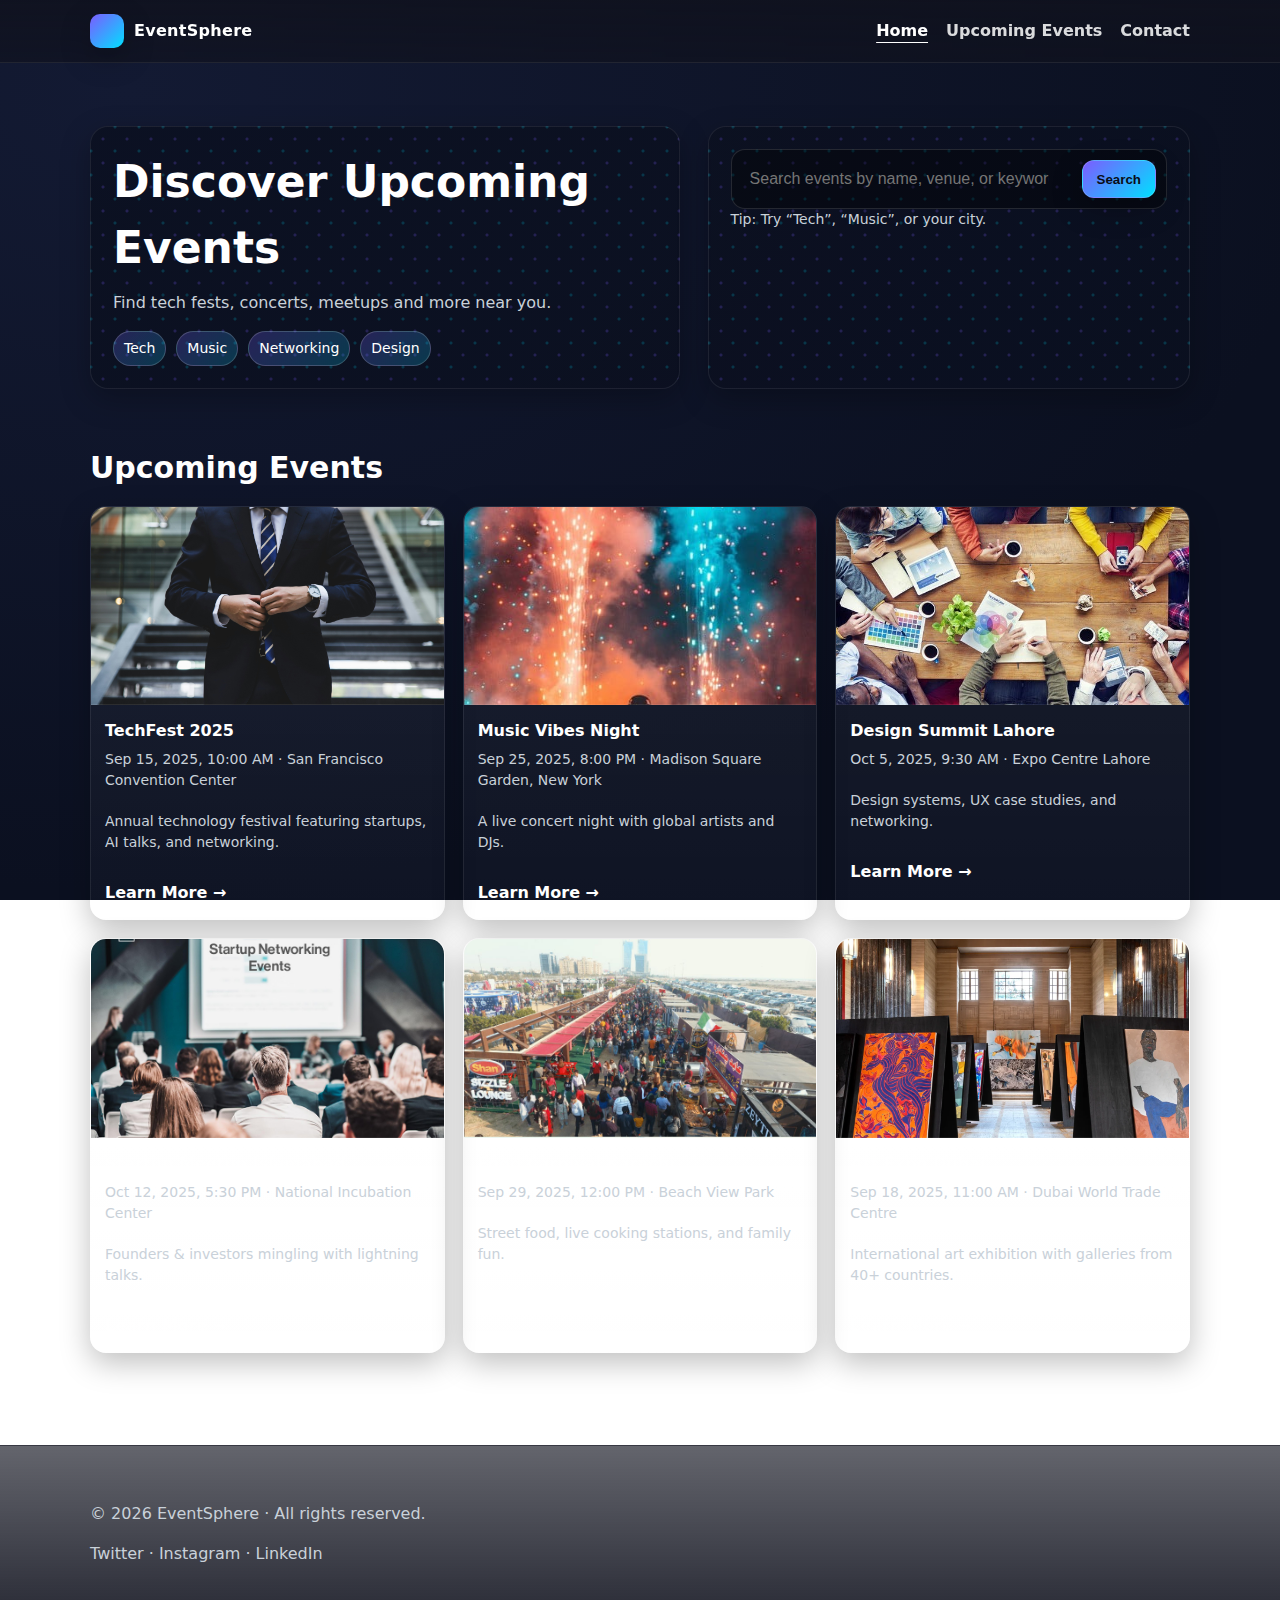
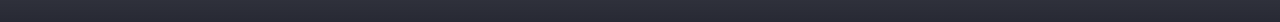
<file: index.html>
<!doctype html>
<html lang="en">
<head>
  <meta charset="utf-8" />
  <meta name="viewport" content="width=device-width,initial-scale=1" />
  <title>EventSphere — Discover Upcoming Events</title>

  <!-- SEO / Share (optional) -->
  <meta property="og:title" content="EventSphere — Discover Upcoming Events">
  <meta property="og:description" content="Find tech fests, concerts, design summits, and community meetups near you.">
  <meta property="og:type" content="website">
  <meta property="og:image" content="assets/img/placeholder.svg">
  <meta name="theme-color" content="#0b1020">

  <link rel="stylesheet" href="assets/css/styles.css" />
</head>
<body data-page="home">
  <header class="nav">
    <div class="container nav-inner">
      <a class="brand" href="index.html" aria-label="EventSphere Home">
        <span class="brand-badge" aria-hidden="true"></span>
        <span>EventSphere</span>
      </a>
      <nav class="nav-links" aria-label="Primary">
        <a href="index.html" class="active">Home</a>
        <a href="events.html">Upcoming Events</a>
        <a href="contact.html">Contact</a>
      </nav>
    </div>
  </header>

  <main>
    <section class="hero">
      <div class="container hero-grid">
        <div class="hero-card">
          <h1>Discover Upcoming Events</h1>
          <p>Find tech fests, concerts, meetups and more near you.</p>
          <div class="chips">
            <span class="chip">Tech</span>
            <span class="chip">Music</span>
            <span class="chip">Networking</span>
            <span class="chip">Design</span>
          </div>
        </div>

        <div class="search-card">
          <div class="search" role="search">
            <input id="searchInput" type="search" placeholder="Search events by name, venue, or keyword…" aria-label="Search events" />
            <button id="searchBtn" class="button" aria-label="Run search">Search</button>
          </div>
          <p class="hint">Tip: Try “Tech”, “Music”, or your city.</p>
        </div>
      </div>
    </section>

    <section class="section">
      <div class="container">
        <h2>Upcoming Events</h2>
        <div id="eventsGrid" class="grid" aria-live="polite"></div>
      </div>
    </section>
  </main>

  <footer class="footer">
  <div class="container">
    <p>© <span id="year"></span> EventSphere · All rights reserved.</p>
    <p class="social">
      <a href="https://twitter.com/" target="_blank" rel="noopener noreferrer"
         aria-label="Open Twitter in a new tab" title="Twitter">Twitter</a> ·
      <a href="https://www.instagram.com/" target="_blank" rel="noopener noreferrer"
         aria-label="Open Instagram in a new tab" title="Instagram">Instagram</a> ·
      <a href="https://www.linkedin.com/" target="_blank" rel="noopener noreferrer"
         aria-label="Open LinkedIn in a new tab" title="LinkedIn">LinkedIn</a>
    </p>
  </div>
</footer>


  <button id="toTop" class="to-top" aria-label="Back to top" title="Back to top">↑</button>
  <script src="assets/js/app.js"></script>


</body>
</html>
</file>
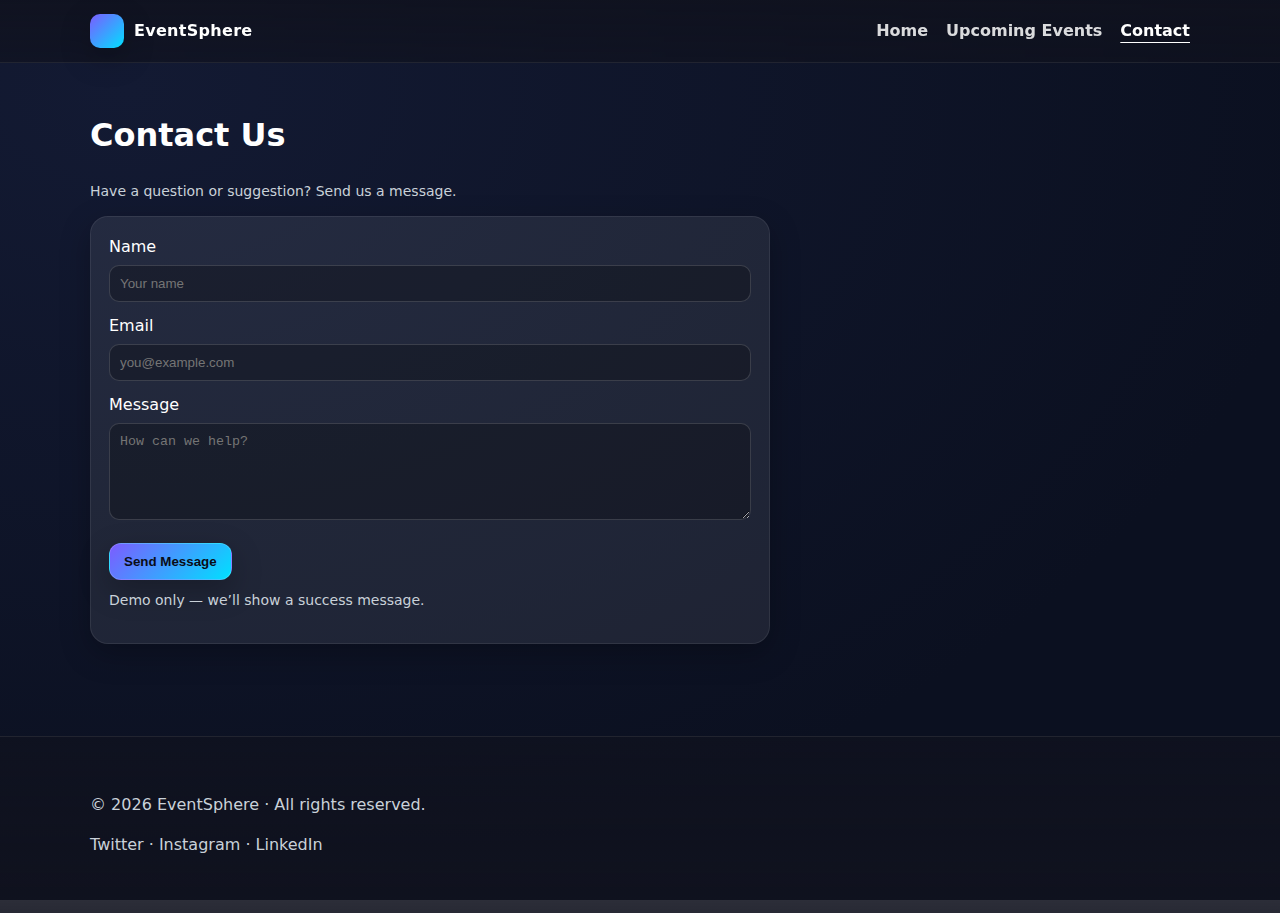
<file: contact.html>
<!doctype html>
<html lang="en">
<head>
  <meta charset="utf-8" />
  <meta name="viewport" content="width=device-width,initial-scale=1" />
  <title>EventSphere — Contact</title>

  <meta property="og:title" content="EventSphere — Contact">
  <meta property="og:description" content="Get in touch with the EventSphere team via our simple contact form.">
  <meta property="og:type" content="website">
  <meta property="og:image" content="assets/img/placeholder.svg">
  <meta name="theme-color" content="#0b1020">

  <link rel="stylesheet" href="assets/css/styles.css" />
</head>
<body data-page="contact">
  <header class="nav">
    <div class="container nav-inner">
      <a class="brand" href="index.html" aria-label="EventSphere Home">
        <span class="brand-badge" aria-hidden="true"></span>
        <span>EventSphere</span>
      </a>
      <nav class="nav-links" aria-label="Primary">
        <a href="index.html">Home</a>
        <a href="events.html">Upcoming Events</a>
        <a href="contact.html" class="active">Contact</a>
      </nav>
    </div>
  </header>

  <main class="section">
    <div class="container">
      <h1>Contact Us</h1>
      <p class="card-meta" style="margin:0 0 14px;">Have a question or suggestion? Send us a message.</p>

      <form id="contactForm" class="detail-card" style="max-width:680px;">
        <label for="name">Name</label><br/>
        <input id="name" name="name" type="text" required placeholder="Your name"
          style="width:100%;margin:6px 0 12px;padding:10px;border-radius:10px;border:1px solid rgba(255,255,255,.15);background:rgba(0,0,0,.25);color:#fff;">

        <label for="email">Email</label><br/>
        <input id="email" name="email" type="email" required placeholder="you@example.com"
          style="width:100%;margin:6px 0 12px;padding:10px;border-radius:10px;border:1px solid rgba(255,255,255,.15);background:rgba(0,0,0,.25);color:#fff;">

        <label for="message">Message</label><br/>
        <textarea id="message" name="message" required placeholder="How can we help?" rows="5"
          style="width:100%;margin:6px 0 16px;padding:10px;border-radius:10px;border:1px solid rgba(255,255,255,.15);background:rgba(0,0,0,.25);color:#fff;"></textarea>

        <button class="button" type="submit">Send Message</button>
        <p id="formNote" class="card-meta" style="margin-top:10px;">Demo only — we’ll show a success message.</p>
      </form>
    </div>
  </main>

<footer class="footer">
  <div class="container">
    <p>© <span id="year"></span> EventSphere · All rights reserved.</p>
    <p class="social">
      <a href="https://twitter.com/" target="_blank" rel="noopener noreferrer"
         aria-label="Open Twitter in a new tab" title="Twitter">Twitter</a> ·
      <a href="https://www.instagram.com/" target="_blank" rel="noopener noreferrer"
         aria-label="Open Instagram in a new tab" title="Instagram">Instagram</a> ·
      <a href="https://www.linkedin.com/" target="_blank" rel="noopener noreferrer"
         aria-label="Open LinkedIn in a new tab" title="LinkedIn">LinkedIn</a>
    </p>
  </div>
</footer>

 <button id="toTop" class="to-top" aria-label="Back to top" title="Back to top">↑</button>
  <script>
    // simple demo handler
    document.getElementById('year').textContent = new Date().getFullYear();
    document.getElementById('contactForm').addEventListener('submit', function(e){
      e.preventDefault();
      alert('Thanks! Your message has been recorded (demo).');
      this.reset();
    });
  </script>
 

</body>
</html>
</file>
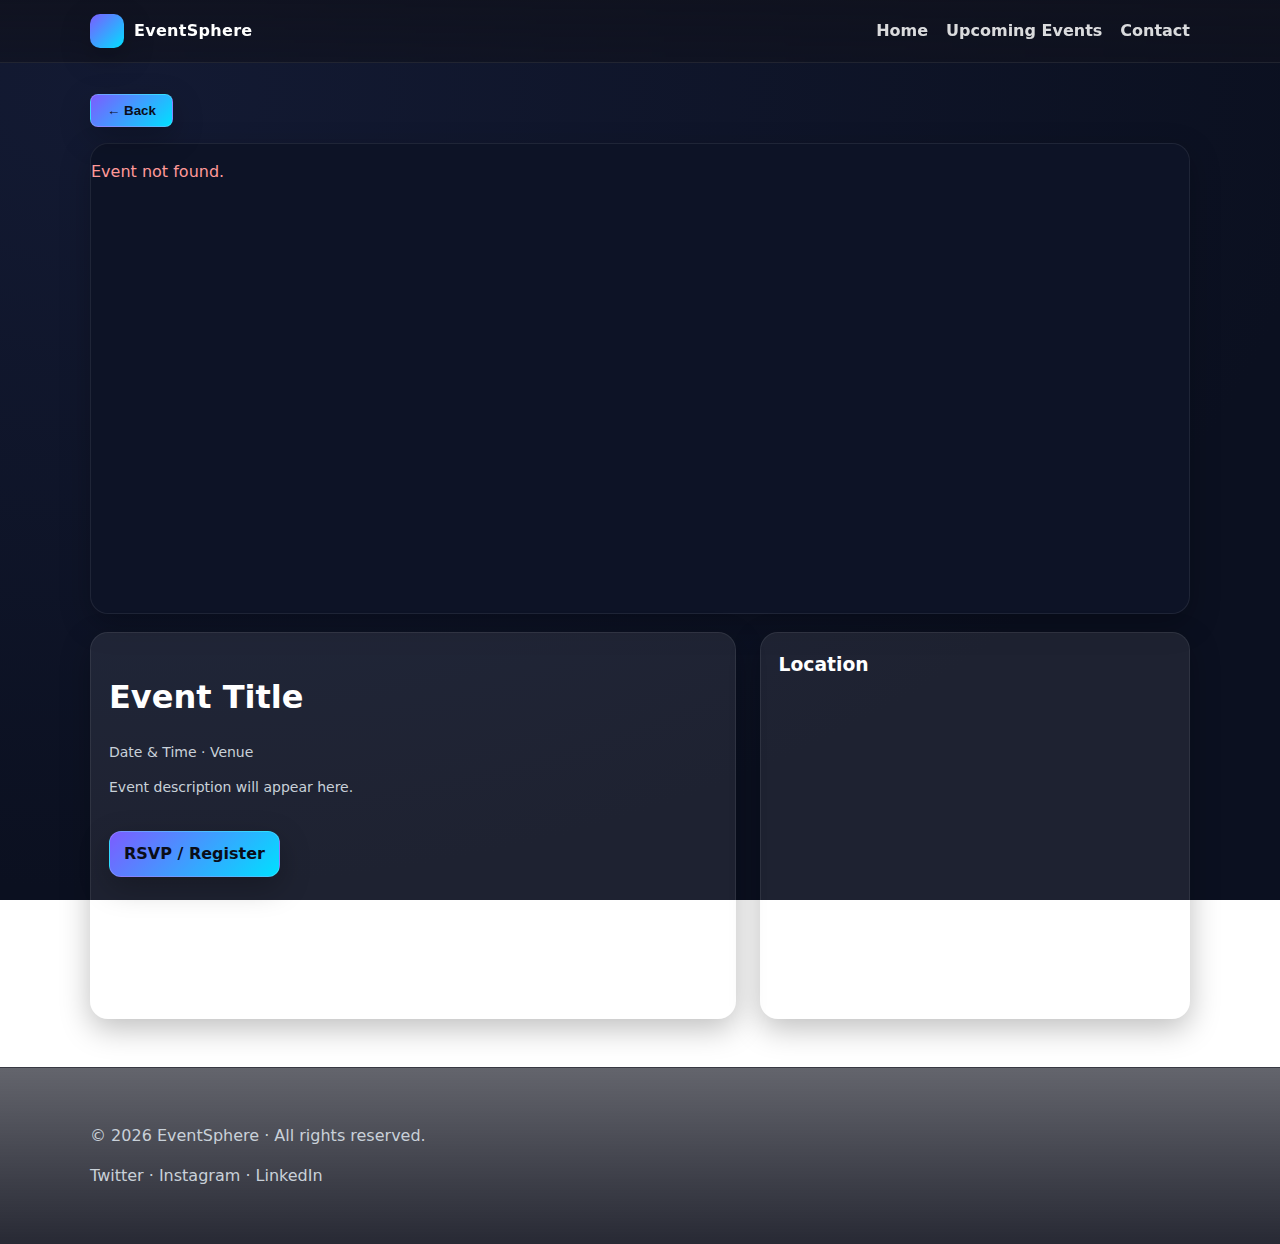
<file: event.html>
<!doctype html>
<html lang="en">
<head>
  <meta charset="utf-8" />
  <meta name="viewport" content="width=device-width,initial-scale=1" />
  <title id="pageTitle">Event — Details</title>

  <meta property="og:title" content="EventSphere — Event Details">
  <meta property="og:description" content="View full event details with description, location map, and RSVP.">
  <meta property="og:type" content="article">
  <meta property="og:image" content="assets/img/placeholder.svg">
  <meta name="theme-color" content="#0b1020">

  <link rel="stylesheet" href="assets/css/styles.css" />
</head>
<body data-page="event">
  <header class="nav">
    <div class="container nav-inner">
      <a class="brand" href="index.html" aria-label="EventSphere Home">
        <span class="brand-badge" aria-hidden="true"></span>
        <span>EventSphere</span>
      </a>
      <nav class="nav-links" aria-label="Primary">
        <a href="index.html">Home</a>
        <a href="events.html">Upcoming Events</a>
        <a href="contact.html">Contact</a>
      </nav>
    </div>
  </header>

  <main>
    <section class="detail-hero">
      <div class="container">

        <!-- Back Button -->
        <button class="back-btn" onclick="history.back()">← Back</button>

        <!-- Replaced by app.js -->
        <div id="banner" class="banner" role="img" aria-label="Event image/banner"></div>

        <div class="detail-grid">
          <article class="detail-card">
            <h1 id="title" class="card-title">Event Title</h1>
            <p id="meta" class="card-meta">Date & Time · Venue</p>
            <p id="desc" class="card-desc">Event description will appear here.</p>
            <div class="card-actions">
              <a id="rsvp" class="button" href="#">RSVP / Register</a>
            </div>
          </article>

          <aside class="detail-card">
            <h3 style="margin-top:0;">Location</h3>
            <iframe id="map" class="map-embed" loading="lazy" allowfullscreen></iframe>
          </aside>
        </div>
      </div>
    </section>
  </main>

  <footer class="footer">
  <div class="container">
    <p>© <span id="year"></span> EventSphere · All rights reserved.</p>
    <p class="social">
      <a href="https://twitter.com/" target="_blank" rel="noopener noreferrer"
         aria-label="Open Twitter in a new tab" title="Twitter">Twitter</a> ·
      <a href="https://www.instagram.com/" target="_blank" rel="noopener noreferrer"
         aria-label="Open Instagram in a new tab" title="Instagram">Instagram</a> ·
      <a href="https://www.linkedin.com/" target="_blank" rel="noopener noreferrer"
         aria-label="Open LinkedIn in a new tab" title="LinkedIn">LinkedIn</a>
    </p>
  </div>
</footer>



  <!-- RSVP Modal (hidden by default) -->
  <div id="rsvpOverlay" class="modal-overlay" hidden>
    <div class="modal" role="dialog" aria-modal="true" aria-labelledby="rsvpTitle">
      <div class="modal-header">
        <h3 id="rsvpTitle">RSVP</h3>
        <button id="rsvpClose" class="modal-close" aria-label="Close">×</button>
      </div>

      <form id="rsvpForm" class="modal-body">
        <label class="label" for="rsvpName">Name</label>
        <input id="rsvpName" type="text" placeholder="Your name" required />

        <label class="label" for="rsvpEmail">Email</label>
        <input id="rsvpEmail" type="email" placeholder="you@example.com" required />

        <label class="label" for="rsvpMsg">Message (optional)</label>
        <textarea id="rsvpMsg" rows="3" placeholder="Anything we should know?"></textarea>

        <div class="modal-actions">
          <button type="button" id="rsvpCancel" class="button ghost">Cancel</button>
          <button type="submit" class="button">Submit RSVP</button>
        </div>

        <p class="hint">Demo: your RSVP is stored locally and a success message is shown.</p>
      </form>
    </div>
  </div>

  <!-- Back to Top -->
  <button id="toTop" class="to-top" aria-label="Back to top" title="Back to top">↑</button>

  <script src="assets/js/app.js"></script>
</body>
</html>
</file>
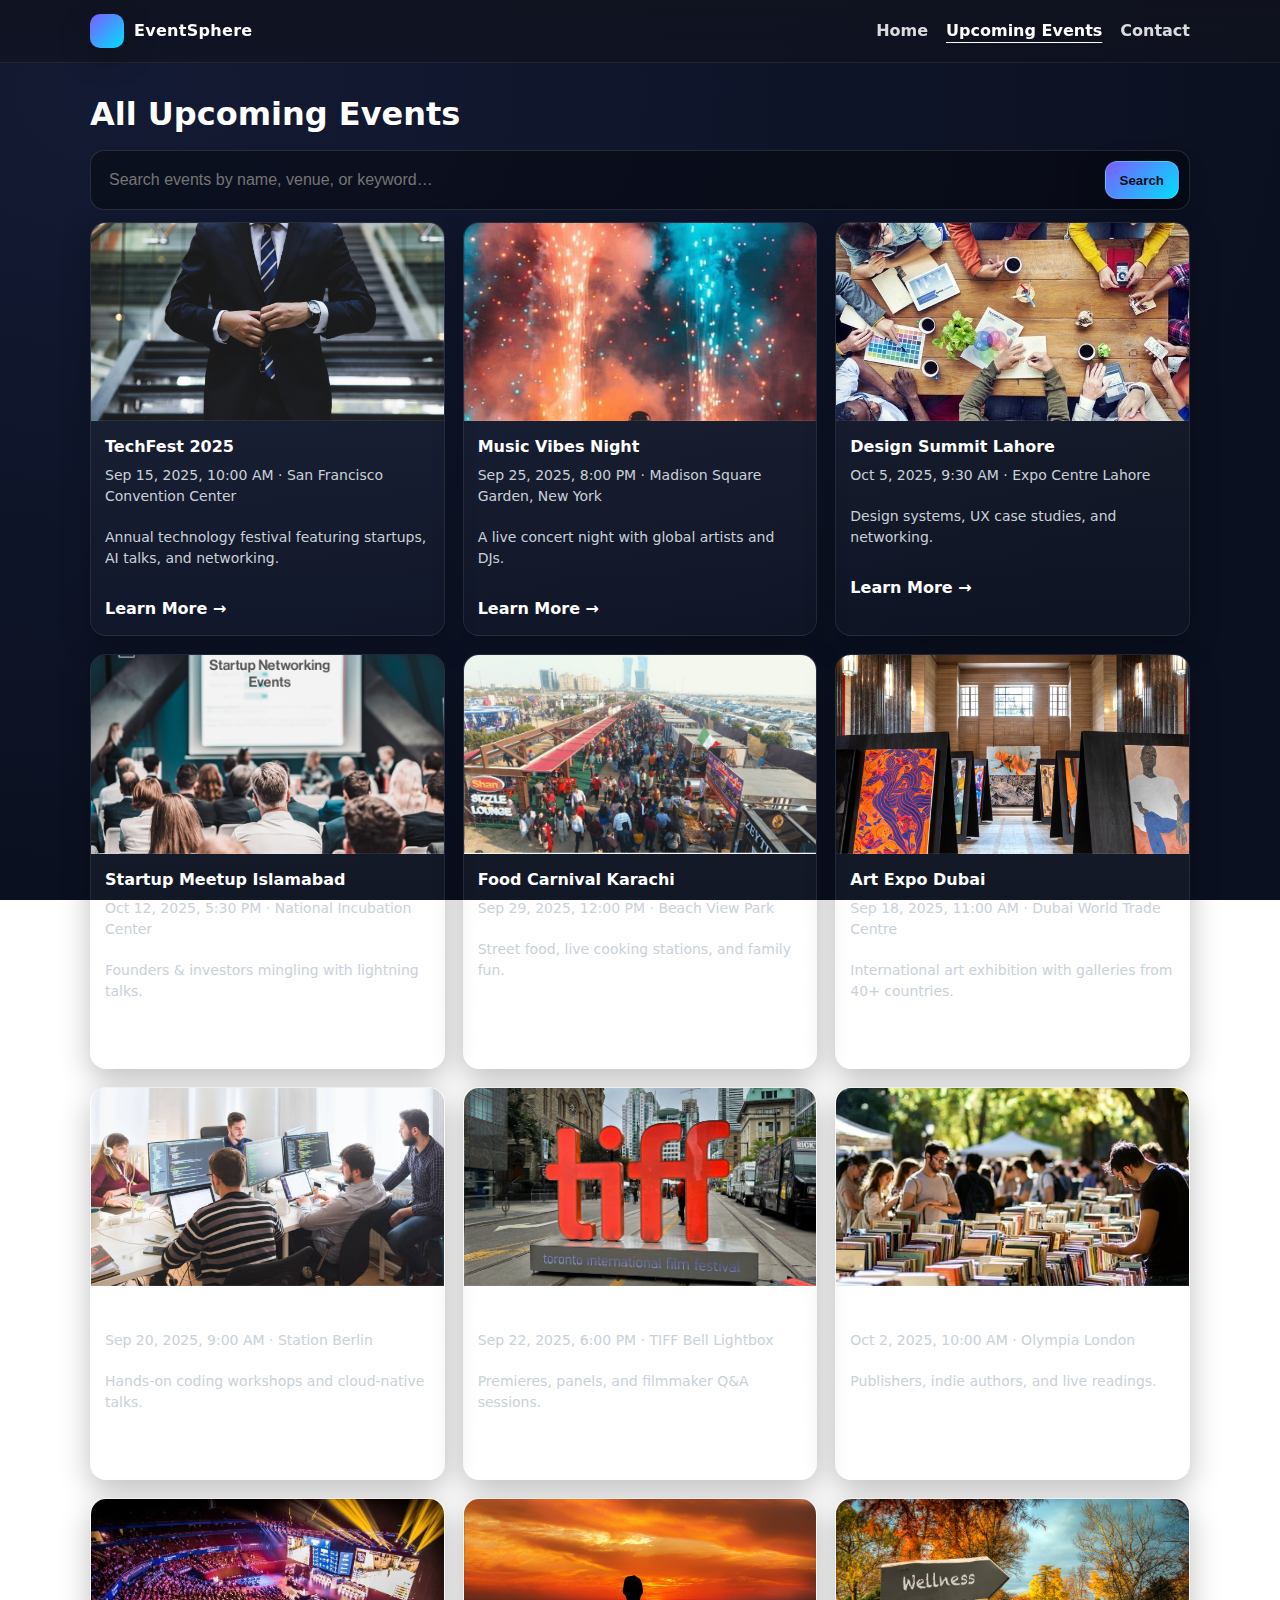
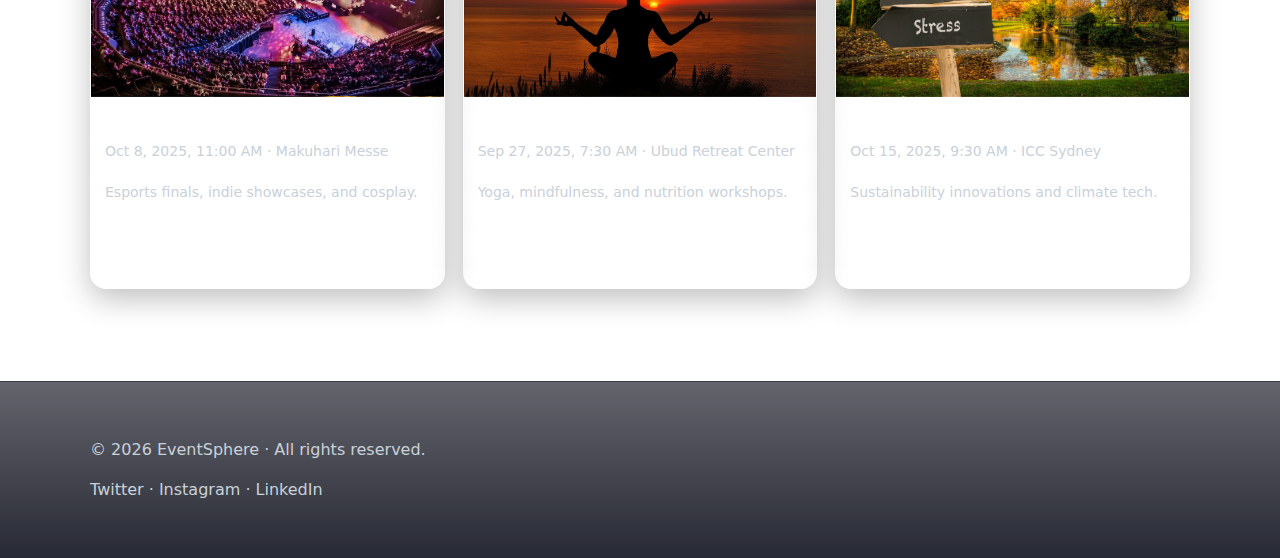
<file: events.html>
<!doctype html>
<html lang="en">
<head>
  <meta charset="utf-8" />
  <meta name="viewport" content="width=device-width,initial-scale=1" />
  <title>EventSphere — Upcoming Events</title>

  <meta property="og:title" content="EventSphere — Upcoming Events">
  <meta property="og:description" content="Browse all upcoming events and search by keyword, venue, or city.">
  <meta property="og:type" content="website">
  <meta property="og:image" content="assets/img/placeholder.svg">
  <meta name="theme-color" content="#0b1020">

  <link rel="stylesheet" href="assets/css/styles.css" />
</head>
<body data-page="events">
  <header class="nav">
    <div class="container nav-inner">
      <a class="brand" href="index.html" aria-label="EventSphere Home">
        <span class="brand-badge" aria-hidden="true"></span>
        <span>EventSphere</span>
      </a>
      <nav class="nav-links" aria-label="Primary">
        <a href="index.html">Home</a>
        <a href="events.html" class="active">Upcoming Events</a>
        <a href="contact.html">Contact</a>
      </nav>
    </div>
  </header>

  <main class="section">
    <div class="container" style="display:flex;flex-direction:column;gap:12px;">
      <h1 style="margin:0;">All Upcoming Events</h1>

      <div class="search" role="search">
        <input id="searchInput" type="search" placeholder="Search events by name, venue, or keyword…" aria-label="Search events" />
        <button id="searchBtn" class="button" aria-label="Run search">Search</button>
      </div>

      <div id="eventsGrid" class="grid" aria-live="polite"></div>
    </div>
  </main>
 
  <footer class="footer">
  <div class="container">
    <p>© <span id="year"></span> EventSphere · All rights reserved.</p>
    <p class="social">
      <a href="https://twitter.com/" target="_blank" rel="noopener noreferrer"
         aria-label="Open Twitter in a new tab" title="Twitter">Twitter</a> ·
      <a href="https://www.instagram.com/" target="_blank" rel="noopener noreferrer"
         aria-label="Open Instagram in a new tab" title="Instagram">Instagram</a> ·
      <a href="https://www.linkedin.com/" target="_blank" rel="noopener noreferrer"
         aria-label="Open LinkedIn in a new tab" title="LinkedIn">LinkedIn</a>
    </p>
  </div>
</footer>


<button id="toTop" class="to-top" aria-label="Back to top" title="Back to top">↑</button>
  <script src="assets/js/app.js"></script>
  

</body>
</html>
</file>
<file: assets/css/styles.css>
:root{
  --bg:#0b1020; --card:rgba(255,255,255,.08); --white:#fff; --muted:#c9d1d9;
  --accent:#7c5cff; --accent2:#00e0ff; --shadow:0 10px 30px rgba(0,0,0,.25);
  --nav-h: 62px; /* header height for fixed nav spacing */
}
*{box-sizing:border-box} html,body{height:100%}
body{
  margin:0; font-family:system-ui,-apple-system,Segoe UI,Roboto,Helvetica,Arial;
  background: radial-gradient(1200px 800px at 10% 10%, #131a33, var(--bg)) fixed no-repeat;
  color:var(--white); line-height:1.5;
  padding-top: var(--nav-h); /* space for fixed header */
}
a{color:inherit; text-decoration:none}
.container{width:min(1100px,92%); margin-inline:auto}

/* nav (fixed) */
.nav{
  position: fixed; top:0; left:0; right:0;
  z-index: 1000;             /* above content */
  backdrop-filter: blur(14px);
  -webkit-backdrop-filter: blur(14px);
  background: linear-gradient(180deg, rgba(16,18,30,.85), rgba(16,18,30,.65));
  border-bottom: 1px solid rgba(255,255,255,.08);
}
.nav-inner{display:flex; align-items:center; justify-content:space-between; padding:14px 0}
.brand{display:flex; align-items:center; gap:10px; font-weight:700; letter-spacing:.3px}
.brand-badge{width:34px;height:34px;border-radius:10px;
  background:linear-gradient(135deg,var(--accent),var(--accent2)); box-shadow:var(--shadow)}
.nav-links{display:flex;gap:18px;font-weight:600}
.nav-links a{opacity:.85}
.nav-links a.active,
.nav-links a:hover{
  opacity:1;
  text-decoration:underline;
  text-underline-offset:6px;
}

/* hero */
.hero{padding:64px 0 28px}
.hero-grid{display:grid; grid-template-columns:1.1fr .9fr; gap:28px}

.hero-card, .search-card{
  background:
    radial-gradient(rgba(124,92,255,.22) 1px, transparent 2px) 0 0/24px 24px,
    radial-gradient(rgba(0,224,255,.18) 1px, transparent 2px) 12px 12px/24px 24px,
    linear-gradient(135deg, rgba(11,16,32,.86), rgba(11,16,32,.86));
  border: 1px solid rgba(255,255,255,.08);
  border-radius: 18px;
  padding: 22px;
  box-shadow: var(--shadow);
}

.hero h1{font-size:clamp(28px,4vw,44px); margin:0 0 10px}
.hero p{margin:0 0 16px; color:var(--muted)}
.chips{display:flex;gap:10px;flex-wrap:wrap}
.chip{
  padding:6px 10px; border-radius:999px; font-size:14px;
  background:linear-gradient(135deg,rgba(124,92,255,.25),rgba(0,224,255,.2));
  border:1px solid rgba(255,255,255,.18);
  cursor:pointer;
  transition: transform 0.25s ease, box-shadow 0.25s ease;
}
.chip:hover{
  transform: scale(1.12);
  box-shadow: 0 6px 18px rgba(124,92,255,.45),
              0 0 10px rgba(0,224,255,.4);
}
.chip:active{ transform: scale(0.95); }

.search{display:flex; gap:10px; background:rgba(0,0,0,.35);
  border:1px solid rgba(255,255,255,.12); padding:10px; border-radius:14px}
.search input{
  flex:1; background:transparent; border:0; color:var(--white); outline:none; padding:10px 8px; font-size:16px
}
.button{
  padding:10px 14px; border-radius:12px; border:1px solid rgba(255,255,255,.16);
  background:linear-gradient(135deg,var(--accent),var(--accent2));
  color:#0a0d18; font-weight:700; box-shadow:var(--shadow); cursor:pointer
}
.hint{color:var(--muted);margin:10px 2px 0; font-size:14px}

/* events grid & cards */
.section{padding:28px 0 60px}
.section h2{margin:0 0 16px; font-size:clamp(22px,3vw,30px)}
.grid{display:grid; gap:18px; grid-template-columns:repeat(3,minmax(0,1fr))}
.event-card{
  display:flex; flex-direction:column; overflow:hidden; border-radius:16px;
  border:1px solid rgba(255,255,255,.08);
  background:linear-gradient(180deg,rgba(255,255,255,.06),rgba(255,255,255,.02));
  box-shadow:var(--shadow);
  transition: transform .18s ease, box-shadow .18s ease;
}
.event-card:hover{ transform: translateY(-4px); box-shadow: 0 14px 34px rgba(0,0,0,.32); }
.card-media{aspect-ratio:16/9; background-size:cover; background-position:center;
  border-bottom:1px solid rgba(255,255,255,.08)}
.card-body{padding:14px; display:flex; flex-direction:column; gap:6px}
.card-title{font-weight:700}
.card-meta{color:var(--muted); font-size:14px}
.card-desc{color:var(--muted); font-size:14px; min-height:40px}
.card-actions{margin-top:8px; display:flex; justify-content:space-between; align-items:center}
.link{font-weight:700}

/* footer & focus */
.footer{padding:40px 0; color:var(--muted); border-top:1px solid rgba(255,255,255,.08);
  background:linear-gradient(180deg,rgba(16,18,30,.65),rgba(16,18,30,.9)); margin-top:32px}
a:focus, button:focus, input:focus, textarea:focus { outline: 2px solid var(--accent2); outline-offset: 2 px; }

/* responsive */
@media (max-width:920px){ .hero-grid{grid-template-columns:1fr} .grid{grid-template-columns:repeat(2,minmax(0,1fr))}}
@media (max-width:560px){ .grid{grid-template-columns:1fr}}

/* === Event Detail === */
.detail-hero{ padding:32px 0 16px; }
.banner{
  width:100%;
  aspect-ratio: 21/9;
  border-radius:18px;
  overflow:hidden;
  border:1px solid rgba(255,255,255,.08);
  background:#0d1326;
  background-size:cover;
  background-position:center;
  box-shadow: var(--shadow);
}
.detail-grid{ display:grid; gap:24px; grid-template-columns: 1.2fr .8fr; margin-top:18px; }
.detail-card{
  background: var(--card); border: 1px solid rgba(255,255,255,0.08);
  border-radius: 18px; padding: 18px; box-shadow: var(--shadow);
}
.map-embed{ width:100%; aspect-ratio:4/3; border:0; border-radius:12px; }
@media (max-width: 920px){ .detail-grid{ grid-template-columns: 1fr; } }

/* === Modal (RSVP) === */
.modal-overlay{
  position: fixed; inset: 0; display: grid; place-items: center;
  background: rgba(8, 12, 22, 0.60);
  backdrop-filter: blur(6px) saturate(120%);
  -webkit-backdrop-filter: blur(6px) saturate(120%);
  z-index: 9999;
  animation: fadeIn .12s ease-out;
}
.modal{
  width: min(560px, 92vw);
  max-height: 90vh;
  overflow: auto;
  background: #11182e;
  border: 1px solid rgba(255,255,255,.15);
  border-radius: 16px; box-shadow: var(--shadow);
  transform: translateY(6px); animation: slideUp .18s ease-out forwards;
}
.modal-header{
  display:flex; justify-content:space-between; align-items:center;
  padding: 14px 16px; border-bottom:1px solid rgba(255,255,255,.08);
}
.modal-body{ padding: 16px; display: grid; gap: 12px; }
.modal-close{
  background: transparent; color: var(--white); border:0;
  font-size: 24px; line-height: 1; cursor: pointer;
}
.modal-body .label{ display:block; margin-bottom:6px; color: var(--muted); font-size:14px; }
.modal-body input, .modal-body textarea{
  width:100%; padding:10px; border-radius:10px;
  border:1px solid rgba(255,255,255,.25);
  background: #1b223a;
  color: var(--white);
}
.modal-actions{ display:flex; gap:10px; justify-content:flex-end; margin-top:8px; }
.button.ghost{
  background: transparent; color: var(--white);
  border:1px solid rgba(255,255,255,.25);
}

/* Lock page scroll when modal is open */
.modal-open { overflow: hidden; }

/* Make sure [hidden] really hides the overlay */
[hidden]{ display:none !important; }

/* smooth scrolling for anchor/scrollTo */
html { scroll-behavior: smooth; }

/* Back-to-top button */
.to-top{
  position: fixed;
  right: 22px;
  bottom: 24px;
  width: 44px;
  height: 44px;
  border-radius: 999px;
  border: 1px solid rgba(255,255,255,.18);
  background: linear-gradient(135deg, var(--accent), var(--accent2));
  color: #0a0d18;
  font-weight: 800;
  box-shadow: var(--shadow);
  cursor: pointer;

  display: grid;
  place-items: center;

  opacity: 0;
  transform: translateY(12px) scale(.95);
  pointer-events: none;
  transition: opacity .18s ease, transform .18s ease;
  z-index: 10000;
}
.to-top:hover { filter: brightness(1.05); }
.to-top.show{
  opacity: 1;
  transform: translateY(0) scale(1);
  pointer-events: auto;
}

/* Back button (event detail) */
.back-btn{
  margin-bottom: 16px;
  padding: 8px 16px;
  border-radius: 8px;
  border: 1px solid rgba(255,255,255,.18);
  background: linear-gradient(135deg,var(--accent),var(--accent2));
  color:#0a0d18;
  font-weight:600;
  cursor:pointer;
  box-shadow: var(--shadow);
  transition: transform .18s ease, filter .18s ease;
}
.back-btn:hover{
  transform: translateY(-2px);
  filter: brightness(1.05);
}

/* tiny animations */
@keyframes fadeIn { from{opacity:0} to{opacity:1} }
@keyframes slideUp { to{ transform: translateY(0) } }
</file>
